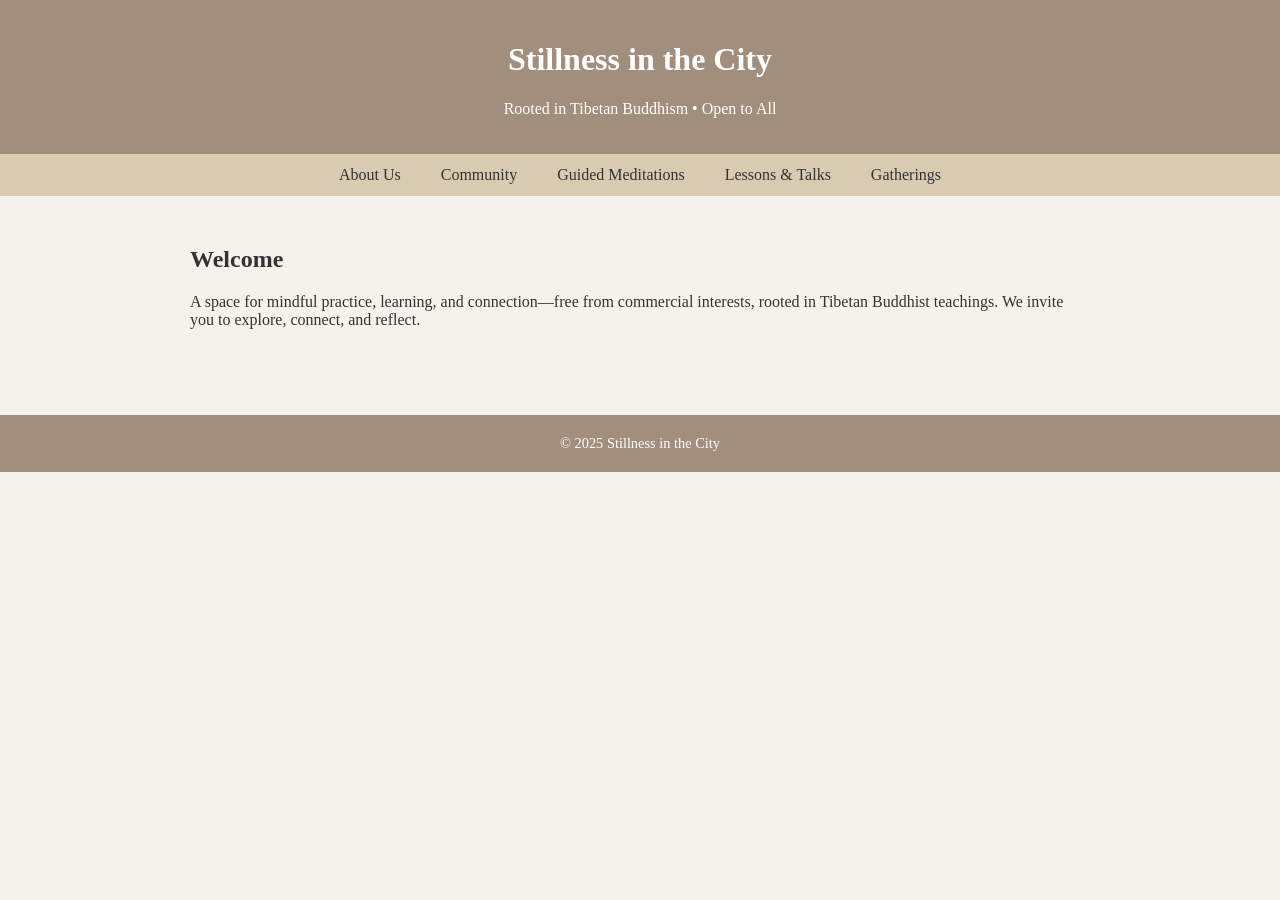
<file: index.html>
<!DOCTYPE html>
<html lang="en">
<head>
  <meta charset="UTF-8" />
  <title>Stillness in the City</title>
  <link rel="stylesheet" href="style.css" />
</head>
<body>
  <header>
    <h1>Stillness in the City</h1>
    <p>Rooted in Tibetan Buddhism • Open to All</p>
  </header>
  <nav>
    <a href="about.html">About Us</a>
    <a href="community.html">Community</a>
    <a href="meditations.html">Guided Meditations</a>
    <a href="lessons.html">Lessons & Talks</a>
    <a href="gatherings.html">Gatherings</a>
  </nav>
  <div class="container">
    <h2>Welcome</h2>
    <p>
      A space for mindful practice, learning, and connection—free from commercial interests, rooted in Tibetan Buddhist teachings. We invite you to explore, connect, and reflect.
    </p>
  </div>
  <footer>
    © 2025 Stillness in the City
  </footer>
</body>
</html>
</file>
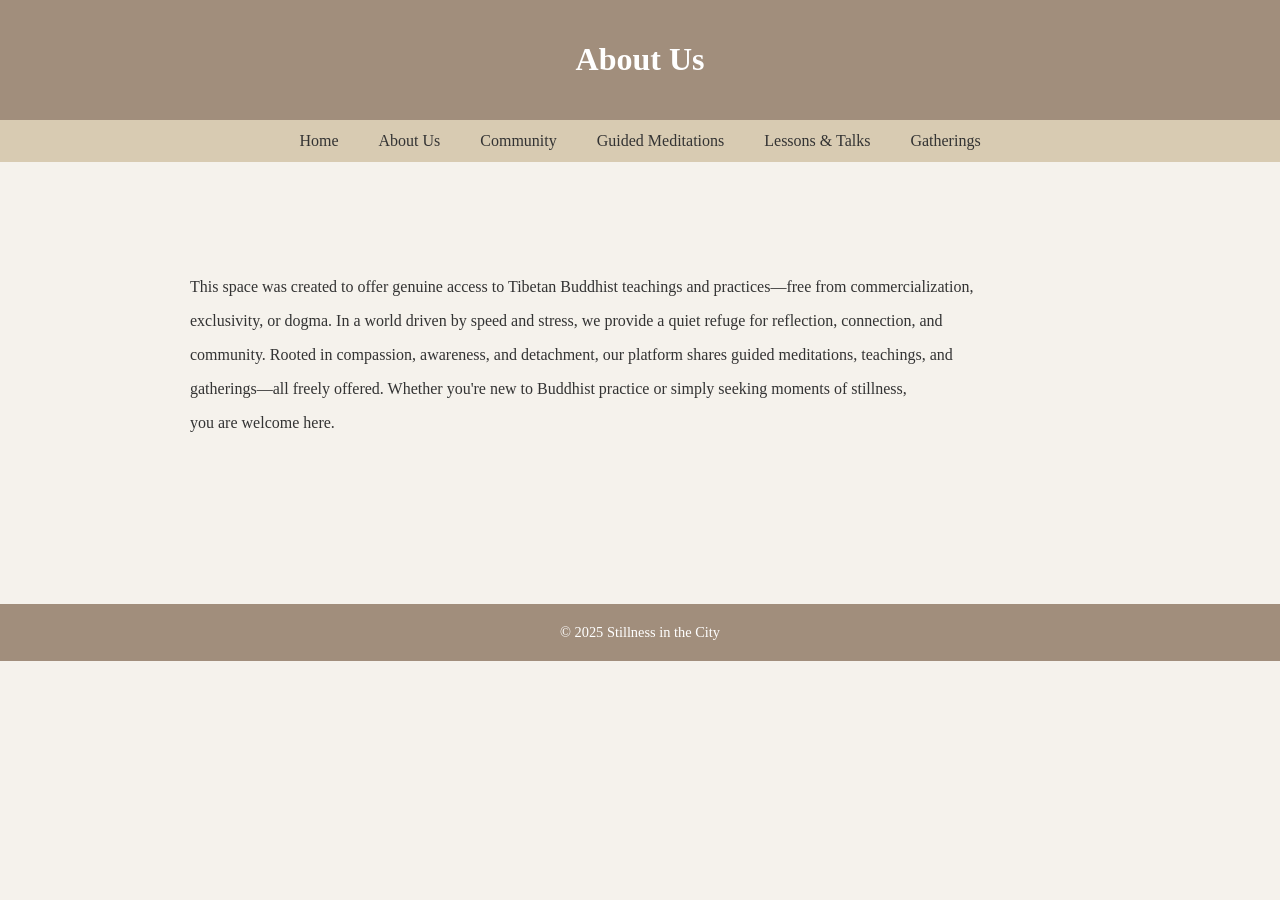
<file: about.html>
<!DOCTYPE html>
<html lang="en">
<head>
  <meta charset="UTF-8" />
  <title>About Us</title>
  <link rel="stylesheet" href="style.css" />
</head>
<body>
  <header><h1>About Us</h1></header>
  <nav>
    <a href="index.html">Home</a>
    <a href="about.html">About Us</a>
    <a href="community.html">Community</a>
    <a href="meditations.html">Guided Meditations</a>
    <a href="lessons.html">Lessons & Talks</a>
    <a href="gatherings.html">Gatherings</a>
  </nav>
  <div class="container">
    <p>
        <div style="height: 70px;"></div>
      This space was created to offer genuine access to Tibetan Buddhist teachings and practices—free from commercialization, 
    </p> 
    <p>  
        exclusivity, or dogma. In a world driven by speed and stress, we provide a quiet refuge for reflection, connection, and 
    </p> 
    <p>   
        community. Rooted in compassion, awareness, and detachment, our platform shares guided meditations, teachings, and 
    </p> 
    <p>  
        gatherings—all freely offered. Whether you're new to Buddhist practice or simply seeking moments of stillness, 
    </p> 
    <p>   
        you are welcome here.
        <div style="height: 70px;"></div>
    </p>
  </div>
  <footer>© 2025 Stillness in the City</footer>
</body>
</html>
</file>
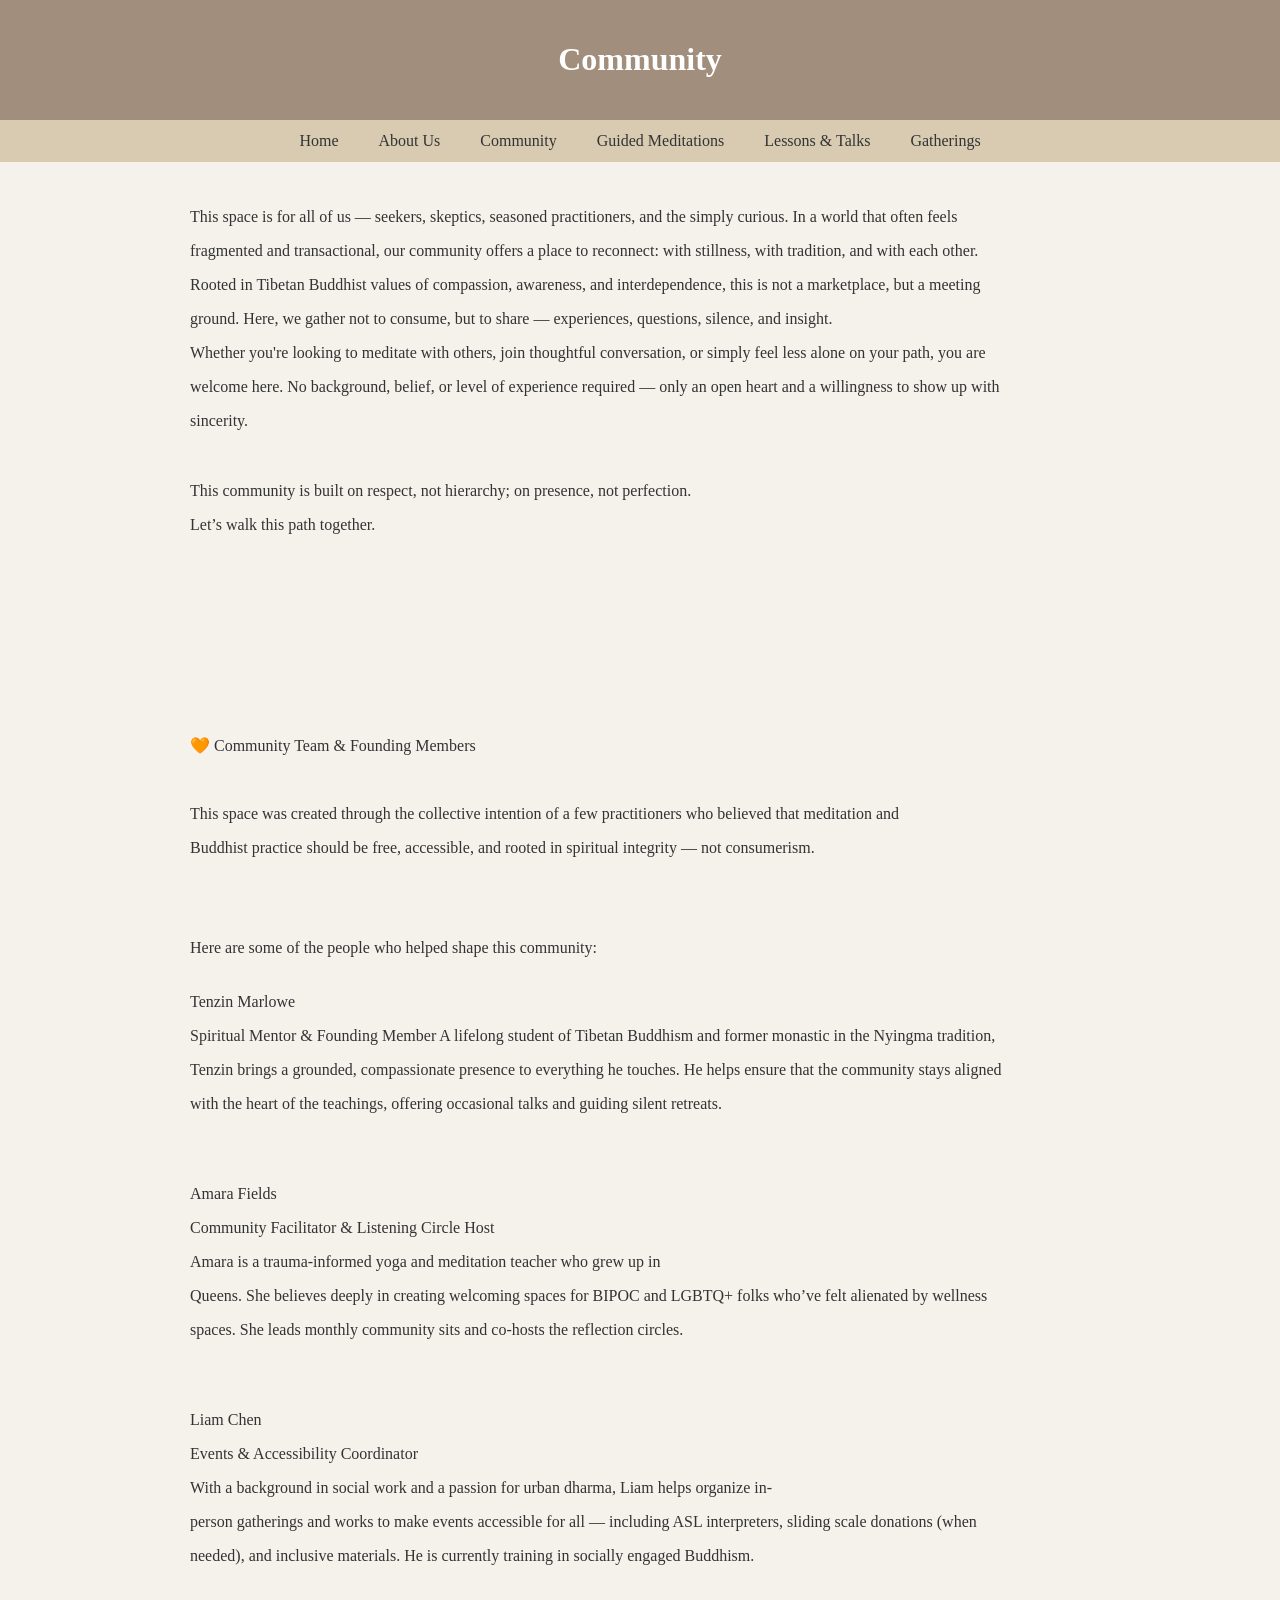
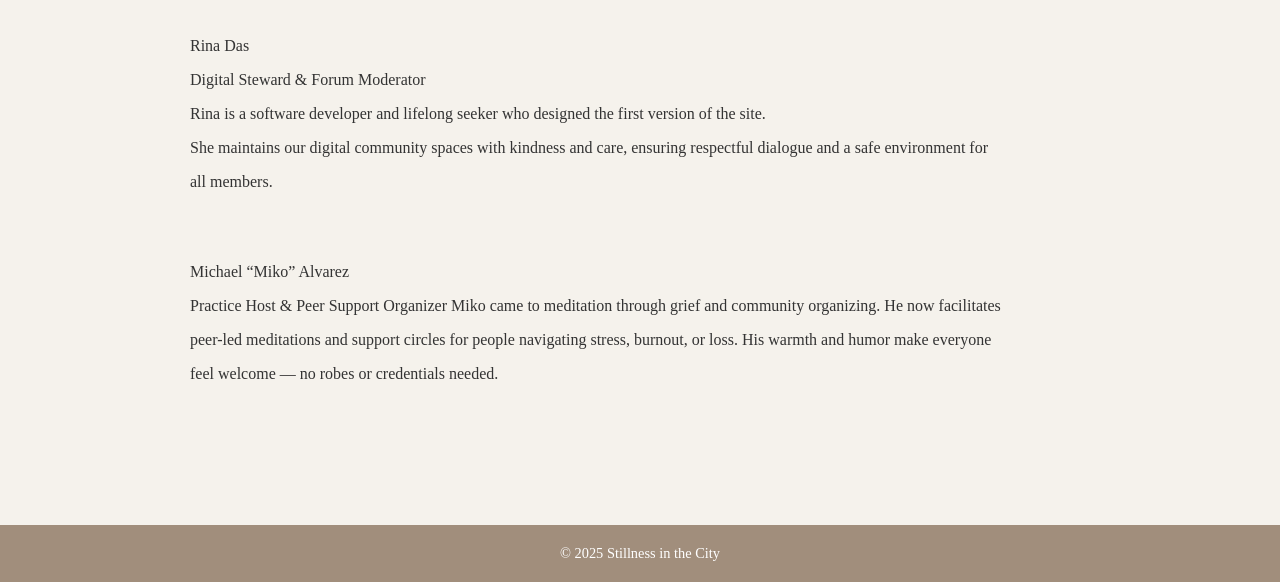
<file: community.html>
<!DOCTYPE html>
<html lang="en">
<head>
  <meta charset="UTF-8" />
  <title>Community</title>
  <link rel="stylesheet" href="style.css" />
</head>
<body>
  <header><h1>Community</h1></header>
  <nav>
    <a href="index.html">Home</a>
    <a href="about.html">About Us</a>
    <a href="community.html">Community</a>
    <a href="meditations.html">Guided Meditations</a>
    <a href="lessons.html">Lessons & Talks</a>
    <a href="gatherings.html">Gatherings</a>
  </nav>
  <div class="container">
    <p>
        This space is for all of us — seekers, skeptics, seasoned practitioners, and the simply curious. In a world that often feels 
    </p> 
    <p>   
        fragmented and transactional, our community offers a place to reconnect: with stillness, with tradition, and with each other.
    </p> 
    <p>
        Rooted in Tibetan Buddhist values of compassion, awareness, and interdependence, this is not a marketplace, but a meeting 
    </p> 
    <p>  
        ground. Here, we gather not to consume, but to share — experiences, questions, silence, and insight.
    </p> 
    <p>
        Whether you're looking to meditate with others, join thoughtful conversation, or simply feel less alone on your path, you are 
    </p> 
    <p>
        welcome here. No background, belief, or level of experience required — only an open heart and a willingness to show up with 
    </p> 
    <p>  
        sincerity.
        <div style="height: 20px;"></div>
    </p> 
    <p>   
        This community is built on respect, not hierarchy; on presence, not perfection.
    </p> 
    <p>   
        Let’s walk this path together.
        <div style="height: 170px;"></div>
    </p>
    🧡 Community Team & Founding Members
    <div style="height: 50px;"></div>
This space was created through the collective intention of a few practitioners who believed that meditation and 
</p> 
<p>
Buddhist practice should be free, accessible, and rooted in spiritual integrity — not consumerism.
<div style="height: 50px;"></div>
<p>
Here are some of the people who helped shape this community:
<div style="height: 20px;"></div>

Tenzin Marlowe
</p> 
<p>
Spiritual Mentor & Founding Member
A lifelong student of Tibetan Buddhism and former monastic in the Nyingma tradition,
</p> 
<p>
Tenzin brings a grounded, compassionate presence to everything he touches. He helps ensure that the community stays aligned 
</p> 
<p>
with the heart of the teachings, offering occasional talks and guiding silent retreats.
<div style="height: 40px;"></div>
</p> 
<p>
Amara Fields
</p> 
<p>
Community Facilitator & Listening Circle Host
</p> 
<p>
Amara is a trauma-informed yoga and meditation teacher who grew up in 
</p> 
<p>
Queens. She believes deeply in creating welcoming spaces for BIPOC and LGBTQ+ folks who’ve felt alienated by wellness 
</p> 
<p>
    spaces. She leads monthly community sits and co-hosts the reflection circles.
<div style="height: 40px;"></div>
</p> 
<p>
Liam Chen
</p> 
<p>
Events & Accessibility Coordinator
</p> 
<p>
With a background in social work and a passion for urban dharma, Liam helps organize in-
</p> 
<p>
    person gatherings and works to make events accessible for all — including ASL interpreters, sliding scale donations (when 
</p> 
<p>
    needed), and inclusive materials. He is currently training in socially engaged Buddhism.
<div style="height: 40px;"></div>
</p> 
<p>
Rina Das
</p> 
<p>
Digital Steward & Forum Moderator
</p> 
<p>
Rina is a software developer and lifelong seeker who designed the first version of the site. 
</p> 
<p>
    She maintains our digital community spaces with kindness and care, ensuring respectful dialogue and a safe environment for 
</p> 
<p>
    all members.
<div style="height: 40px;"></div>
</p> 
<p>

Michael “Miko” Alvarez
</p> 
<p>
Practice Host & Peer Support Organizer
Miko came to meditation through grief and community organizing. He now facilitates 
</p> 
<p>
    peer-led meditations and support circles for people navigating stress, burnout, or loss. His warmth and humor make everyone 
</p> 
<p>
    feel welcome — no robes or credentials needed.
<div style="height: 40px;"></div>
</p> 

</div>
  <footer>© 2025 Stillness in the City</footer>
</body>
</html>
</file>
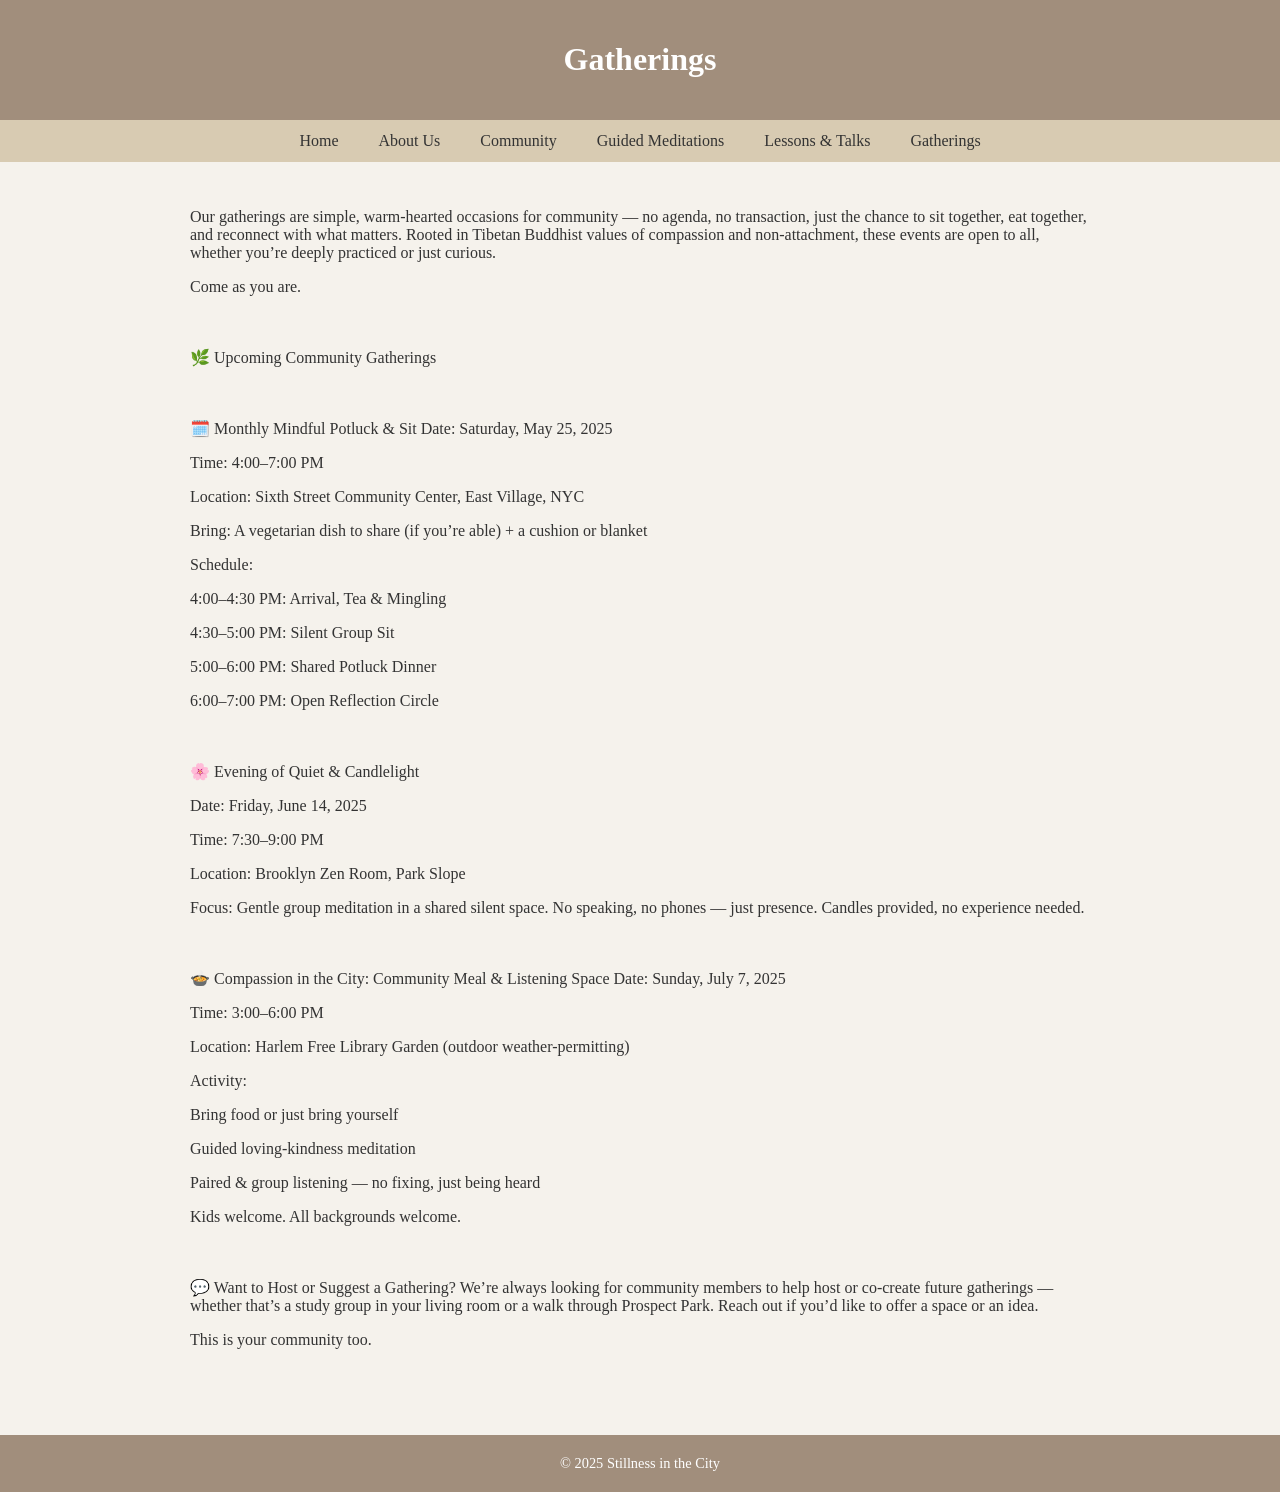
<file: gatherings.html>
<!DOCTYPE html>
<html lang="en">
<head>
  <meta charset="UTF-8" />
  <title>Gatherings</title>
  <link rel="stylesheet" href="style.css" />
</head>
<body>
  <header><h1>Gatherings</h1></header>
  <nav>
    <a href="index.html">Home</a>
    <a href="about.html">About Us</a>
    <a href="community.html">Community</a>
    <a href="meditations.html">Guided Meditations</a>
    <a href="lessons.html">Lessons & Talks</a>
    <a href="gatherings.html">Gatherings</a>
  </nav>
  <div class="container">
    <p>
        Our gatherings are simple, warm-hearted occasions for community — no agenda, no transaction, just the chance to sit together, eat together, and reconnect with what matters. Rooted in Tibetan Buddhist values of compassion and non-attachment, these events are open to all, whether you’re deeply practiced or just curious.
    </p>
    <p> 
        Come as you are.
        <div style="height: 20px;"></div>
    </p>
    <p>    
        🌿 Upcoming Community Gatherings
        <div style="height: 20px;"></div>
    </p>
    <p> 
          
        🗓️ Monthly Mindful Potluck & Sit
        Date: Saturday, May 25, 2025
    </p>
    <p>     
        Time: 4:00–7:00 PM
    </p>
    <p>     
        Location: Sixth Street Community Center, East Village, NYC
    </p>
    <p>    
        Bring: A vegetarian dish to share (if you’re able) + a cushion or blanket
    </p>
    <p>     
        Schedule:
    </p>
    <p>    
        4:00–4:30 PM: Arrival, Tea & Mingling
    </p>
    <p>    
        4:30–5:00 PM: Silent Group Sit
    </p>
    <p>    
        5:00–6:00 PM: Shared Potluck Dinner
    </p>
    <p>    
        6:00–7:00 PM: Open Reflection Circle
        <div style="height: 20px;"></div>
    </p>
    <p>      
        🌸 Evening of Quiet & Candlelight
    </p>
    <p> 
        Date: Friday, June 14, 2025
    </p>
    <p>      
        Time: 7:30–9:00 PM
    </p>
    <p>     
        Location: Brooklyn Zen Room, Park Slope
    </p>
    <p>   
        Focus: Gentle group meditation in a shared silent space. No speaking, no phones — just presence. Candles provided, no experience needed.
        <div style="height: 20px;"></div>
    </p>
    <p>     
        🍲 Compassion in the City: Community Meal & Listening Space
        Date: Sunday, July 7, 2025
    </p>
    <p>    
        Time: 3:00–6:00 PM
    </p>
    <p>    
        Location: Harlem Free Library Garden (outdoor weather-permitting)
    </p>
    <p>    
        Activity:
    </p>
    <p>   
        Bring food or just bring yourself
    </p>
    <p>    
        Guided loving-kindness meditation
    </p>
    <p>    
        Paired & group listening — no fixing, just being heard
    </p>
    <p>    
        Kids welcome. All backgrounds welcome.
        <div style="height: 20px;"></div>
    </p>
    <p>    
        💬 Want to Host or Suggest a Gathering?
        We’re always looking for community members to help host or co-create future gatherings — whether that’s a study group in your living room or a walk through Prospect Park. Reach out if you’d like to offer a space or an idea.
    </p>
    <p>    
        This is your community too.
    </p>
       
        
    </p>
  </div>
  <footer>© 2025 Stillness in the City</footer>
</body>
</html>
</file>
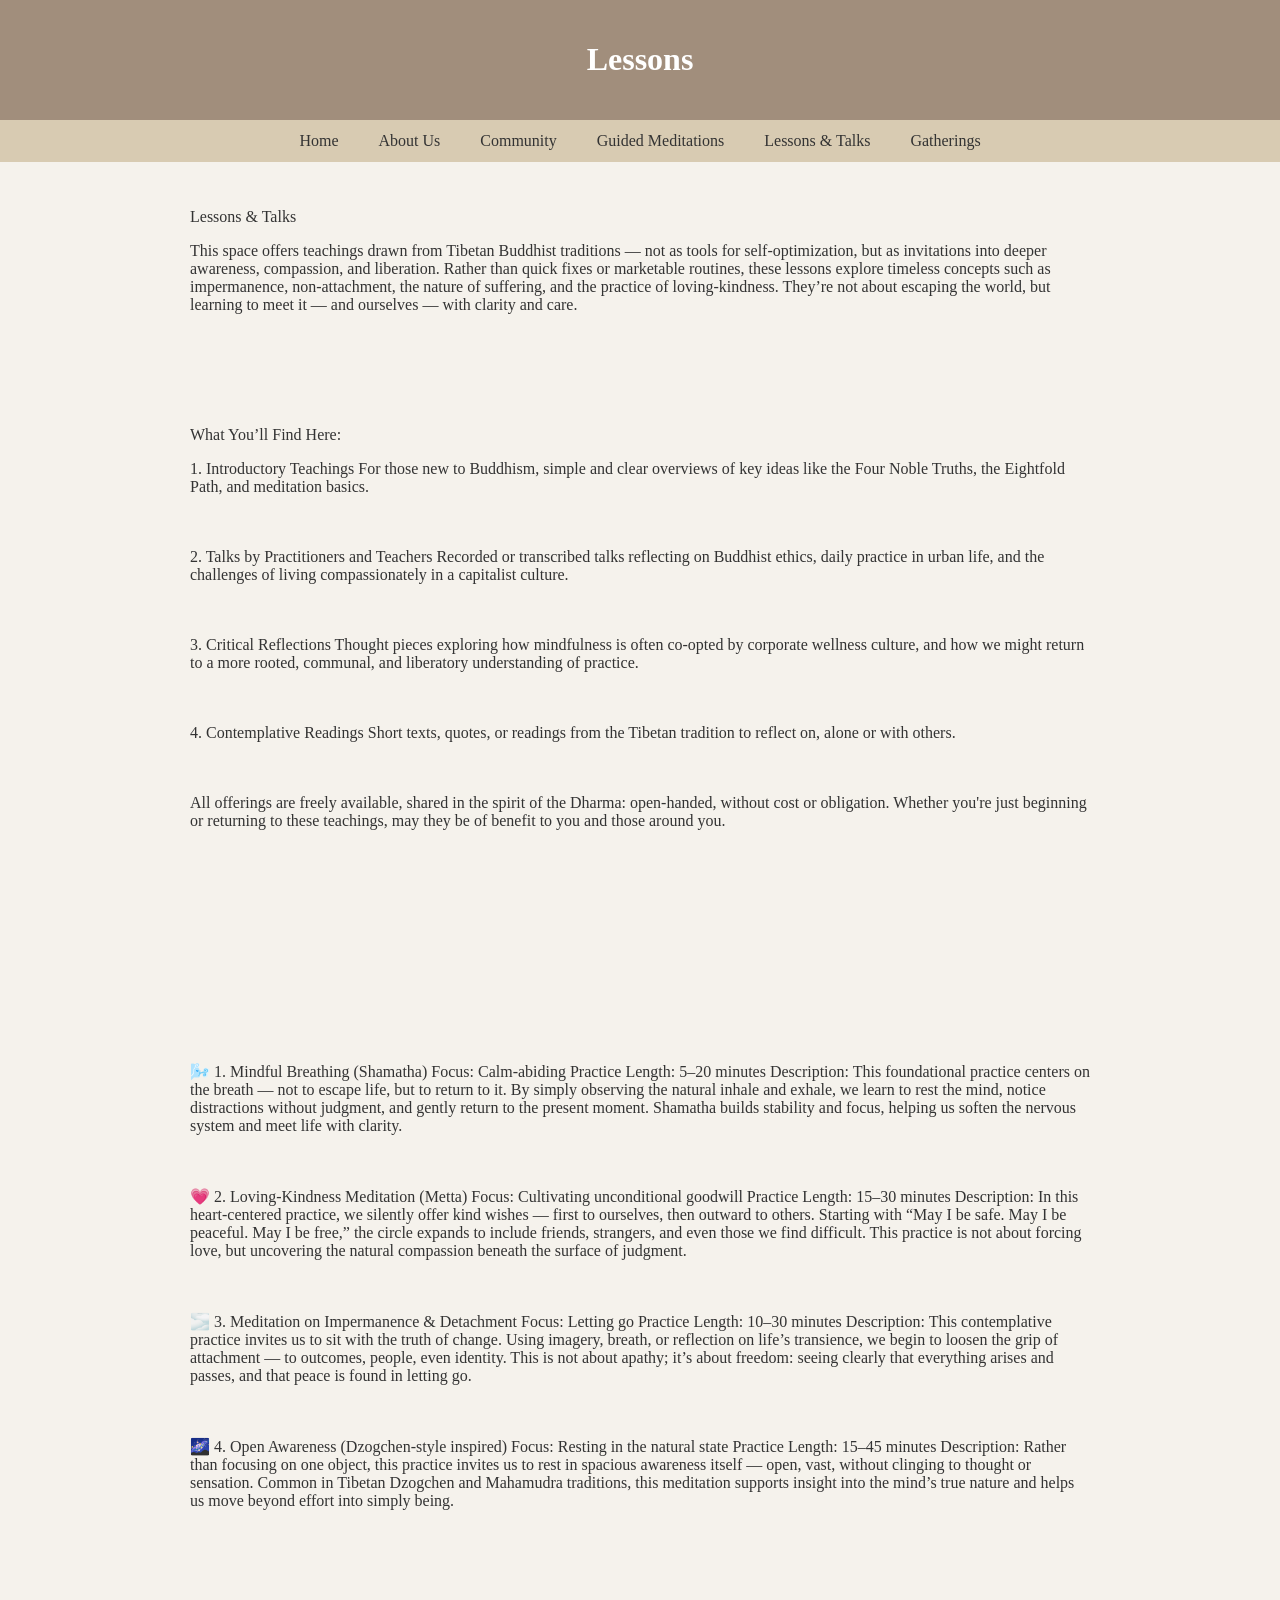
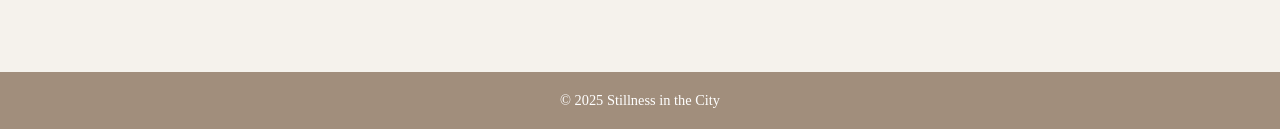
<file: lessons.html>
<!DOCTYPE html>
<html lang="en">
<head>
  <meta charset="UTF-8" />
  <title>Lessons</title>
  <link rel="stylesheet" href="style.css" />
</head>
<body>
  <header><h1>Lessons</h1></header>
  <nav>
    <a href="index.html">Home</a>
    <a href="about.html">About Us</a>
    <a href="community.html">Community</a>
    <a href="meditations.html">Guided Meditations</a>
    <a href="lessons.html">Lessons & Talks</a>
    <a href="gatherings.html">Gatherings</a>
  </nav>
  <div class="container">
    <p>
        Lessons & Talks
    </p>
    <p>
        This space offers teachings drawn from Tibetan Buddhist traditions — not as tools for self-optimization, but as invitations into deeper awareness, compassion, and liberation.
        
        Rather than quick fixes or marketable routines, these lessons explore timeless concepts such as impermanence, non-attachment, the nature of suffering, and the practice of loving-kindness. They’re not about escaping the world, but learning to meet it — and ourselves — with clarity and care.
        <div style="height: 80px;"></div>
    </p>
    <p>
        What You’ll Find Here:
    </p>
    <p>   
        1. Introductory Teachings
        For those new to Buddhism, simple and clear overviews of key ideas like the Four Noble Truths, the Eightfold Path, and meditation basics.
        <div style="height: 20px;"></div>
    </p>
    <p>  
        2. Talks by Practitioners and Teachers
        Recorded or transcribed talks reflecting on Buddhist ethics, daily practice in urban life, and the challenges of living compassionately in a capitalist culture.
        <div style="height: 20px;"></div>
    </p>
    <p>     
        3. Critical Reflections
        Thought pieces exploring how mindfulness is often co-opted by corporate wellness culture, and how we might return to a more rooted, communal, and liberatory understanding of practice.
        <div style="height: 20px;"></div>
    </p>
    <p>    
        4. Contemplative Readings
        Short texts, quotes, or readings from the Tibetan tradition to reflect on, alone or with others.
        <div style="height: 20px;"></div>
    </p>
    <p>     
        All offerings are freely available, shared in the spirit of the Dharma: open-handed, without cost or obligation. Whether you're just beginning or returning to these teachings, may they be of benefit to you and those around you.
        <div style="height: 200px;"></div>

    </p>
    <p>      
        🌬️ 1. Mindful Breathing (Shamatha)
        Focus: Calm-abiding
        Practice Length: 5–20 minutes
        Description:
        This foundational practice centers on the breath — not to escape life, but to return to it. By simply observing the natural inhale and exhale, we learn to rest the mind, notice distractions without judgment, and gently return to the present moment. Shamatha builds stability and focus, helping us soften the nervous system and meet life with clarity.
        <div style="height: 20px;"></div>
    </p>
    <p>       
        💗 2. Loving-Kindness Meditation (Metta)
        Focus: Cultivating unconditional goodwill
        Practice Length: 15–30 minutes
        Description:
        In this heart-centered practice, we silently offer kind wishes — first to ourselves, then outward to others. Starting with “May I be safe. May I be peaceful. May I be free,” the circle expands to include friends, strangers, and even those we find difficult. This practice is not about forcing love, but uncovering the natural compassion beneath the surface of judgment.
        <div style="height: 20px;"></div>
    </p>
    <p>       
        🌫️ 3. Meditation on Impermanence & Detachment
        Focus: Letting go
        Practice Length: 10–30 minutes
        Description:
        This contemplative practice invites us to sit with the truth of change. Using imagery, breath, or reflection on life’s transience, we begin to loosen the grip of attachment — to outcomes, people, even identity. This is not about apathy; it’s about freedom: seeing clearly that everything arises and passes, and that peace is found in letting go.
        <div style="height: 20px;"></div>
    </p>
    <p>     
        🌌 4. Open Awareness (Dzogchen-style inspired)
        Focus: Resting in the natural state
        Practice Length: 15–45 minutes
        Description:
        Rather than focusing on one object, this practice invites us to rest in spacious awareness itself — open, vast, without clinging to thought or sensation. Common in Tibetan Dzogchen and Mahamudra traditions, this meditation supports insight into the mind’s true nature and helps us move beyond effort into simply being.
        <div style="height: 60px;"></div>
    </p>
      
                
    </p>
  </div>
  <footer>© 2025 Stillness in the City</footer>
</body>
</html>
</file>
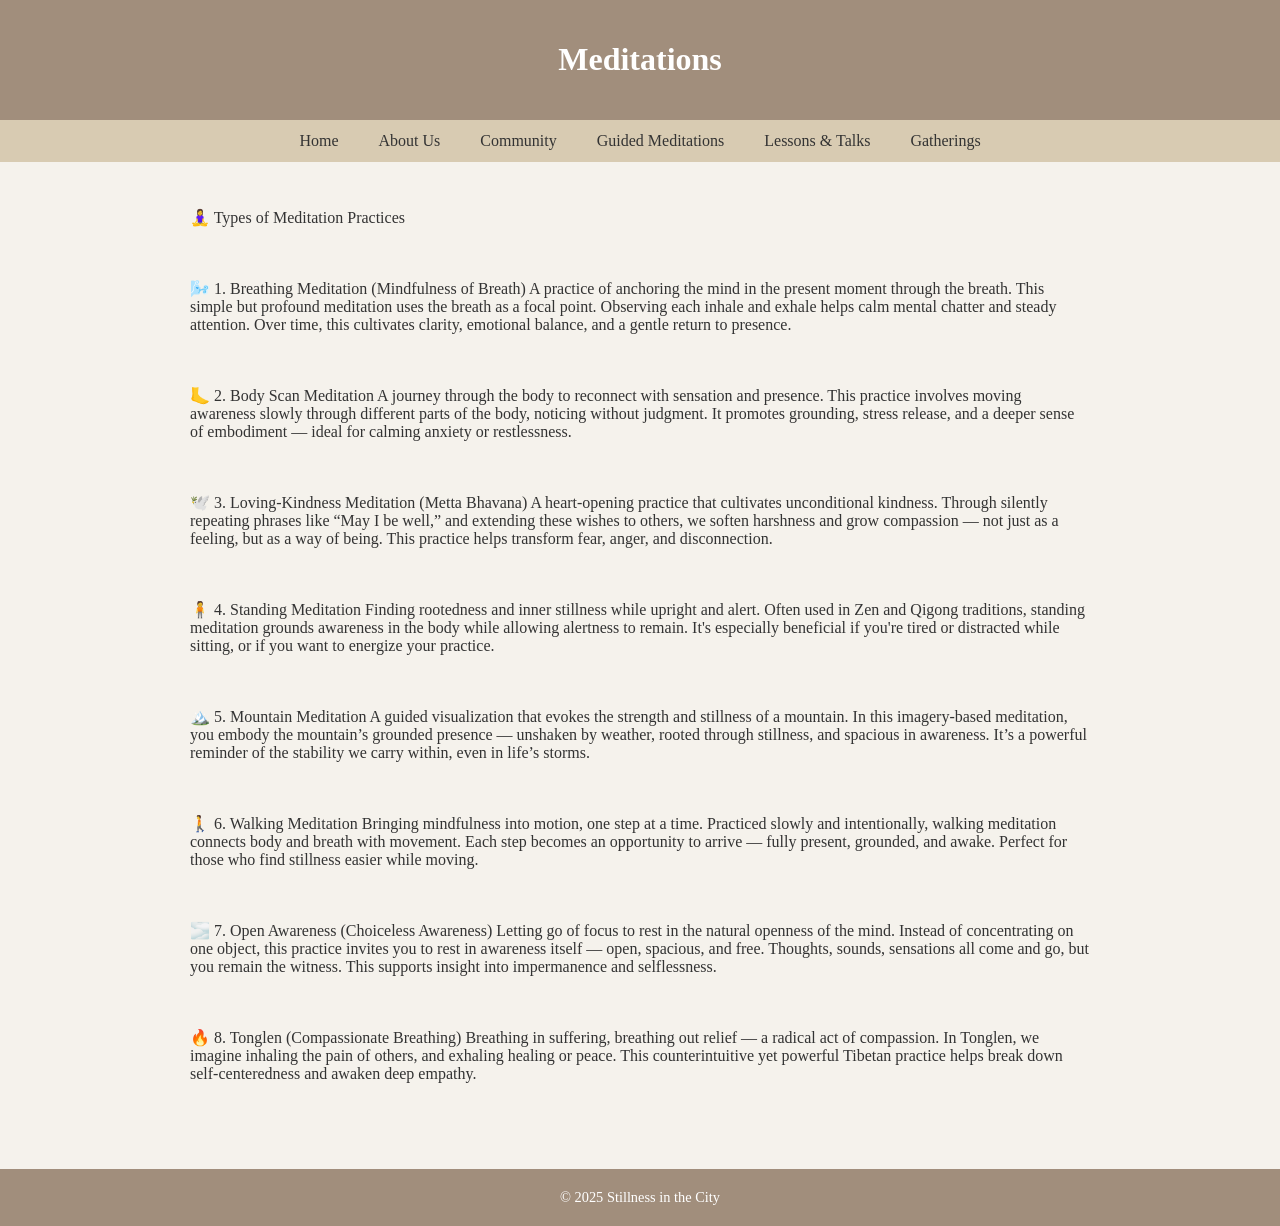
<file: meditations.html>
<!DOCTYPE html>
<html lang="en">
<head>
  <meta charset="UTF-8" />
  <title>Meditations</title>
  <link rel="stylesheet" href="style.css" />
</head>
<body>
  <header><h1>Meditations</h1></header>
  <nav>
    <a href="index.html">Home</a>
    <a href="about.html">About Us</a>
    <a href="community.html">Community</a>
    <a href="meditations.html">Guided Meditations</a>
    <a href="lessons.html">Lessons & Talks</a>
    <a href="gatherings.html">Gatherings</a>
  </nav>
  <div class="container">
    <p>
        🧘‍♀️ Types of Meditation Practices
        <div style="height: 20px;"></div>
        <p>
        🌬️ 1. Breathing Meditation (Mindfulness of Breath)
        A practice of anchoring the mind in the present moment through the breath.
        This simple but profound meditation uses the breath as a focal point. Observing each inhale and exhale helps calm mental chatter and steady attention. Over time, this cultivates clarity, emotional balance, and a gentle return to presence.
        <div style="height: 20px;"></div>
        </p>
        <p>
        🦶 2. Body Scan Meditation
        A journey through the body to reconnect with sensation and presence.
        This practice involves moving awareness slowly through different parts of the body, noticing without judgment. It promotes grounding, stress release, and a deeper sense of embodiment — ideal for calming anxiety or restlessness.
        <div style="height: 20px;"></div>
        </p>
        <p>
        🕊️ 3. Loving-Kindness Meditation (Metta Bhavana)
        A heart-opening practice that cultivates unconditional kindness.
        Through silently repeating phrases like “May I be well,” and extending these wishes to others, we soften harshness and grow compassion — not just as a feeling, but as a way of being. This practice helps transform fear, anger, and disconnection.
        <div style="height: 20px;"></div>
        </p>
        <p>
        🧍 4. Standing Meditation
        Finding rootedness and inner stillness while upright and alert.
        Often used in Zen and Qigong traditions, standing meditation grounds awareness in the body while allowing alertness to remain. It's especially beneficial if you're tired or distracted while sitting, or if you want to energize your practice.
        <div style="height: 20px;"></div>
        </p>
        <p>
        🏔️ 5. Mountain Meditation
        A guided visualization that evokes the strength and stillness of a mountain.
        In this imagery-based meditation, you embody the mountain’s grounded presence — unshaken by weather, rooted through stillness, and spacious in awareness. It’s a powerful reminder of the stability we carry within, even in life’s storms.
        <div style="height: 20px;"></div>
        </p>
        <p>
        🚶 6. Walking Meditation
        Bringing mindfulness into motion, one step at a time.
        Practiced slowly and intentionally, walking meditation connects body and breath with movement. Each step becomes an opportunity to arrive — fully present, grounded, and awake. Perfect for those who find stillness easier while moving.
        <div style="height: 20px;"></div>
        </p>
        <p>
        🌫️ 7. Open Awareness (Choiceless Awareness)
        Letting go of focus to rest in the natural openness of the mind.
        Instead of concentrating on one object, this practice invites you to rest in awareness itself — open, spacious, and free. Thoughts, sounds, sensations all come and go, but you remain the witness. This supports insight into impermanence and selflessness.
        <div style="height: 20px;"></div>
        </p>
        <p>
        🔥 8. Tonglen (Compassionate Breathing)
        Breathing in suffering, breathing out relief — a radical act of compassion.
        In Tonglen, we imagine inhaling the pain of others, and exhaling healing or peace. This counterintuitive yet powerful Tibetan practice helps break down self-centeredness and awaken deep empathy.
        </p>
        
    </p>
  </div>
  <footer>© 2025 Stillness in the City</footer>
</body>
</html>
</file>
<file: style.css>
/* style.css */
body {
  margin: 0;
  font-family: 'Georgia', serif;
  background-color: #f5f2ec;
  color: #333;
}
header {
  background-color: #a18e7c;
  color: white;
  padding: 20px;
  text-align: center;
}
nav {
  background-color: #d8cbb2;
  display: flex;
  justify-content: center;
  flex-wrap: wrap;
}
nav a {
  color: #333;
  text-decoration: none;
  padding: 12px 20px;
  display: block;
  transition: background 0.3s;
}
nav a:hover {
  background-color: #eee;
}
.container {
  padding: 30px;
  max-width: 900px;
  margin: auto;
}
footer {
  background-color: #a18e7c;
  color: white;
  text-align: center;
  padding: 20px;
  font-size: 0.9em;
  margin-top: 40px;
}
</file>
